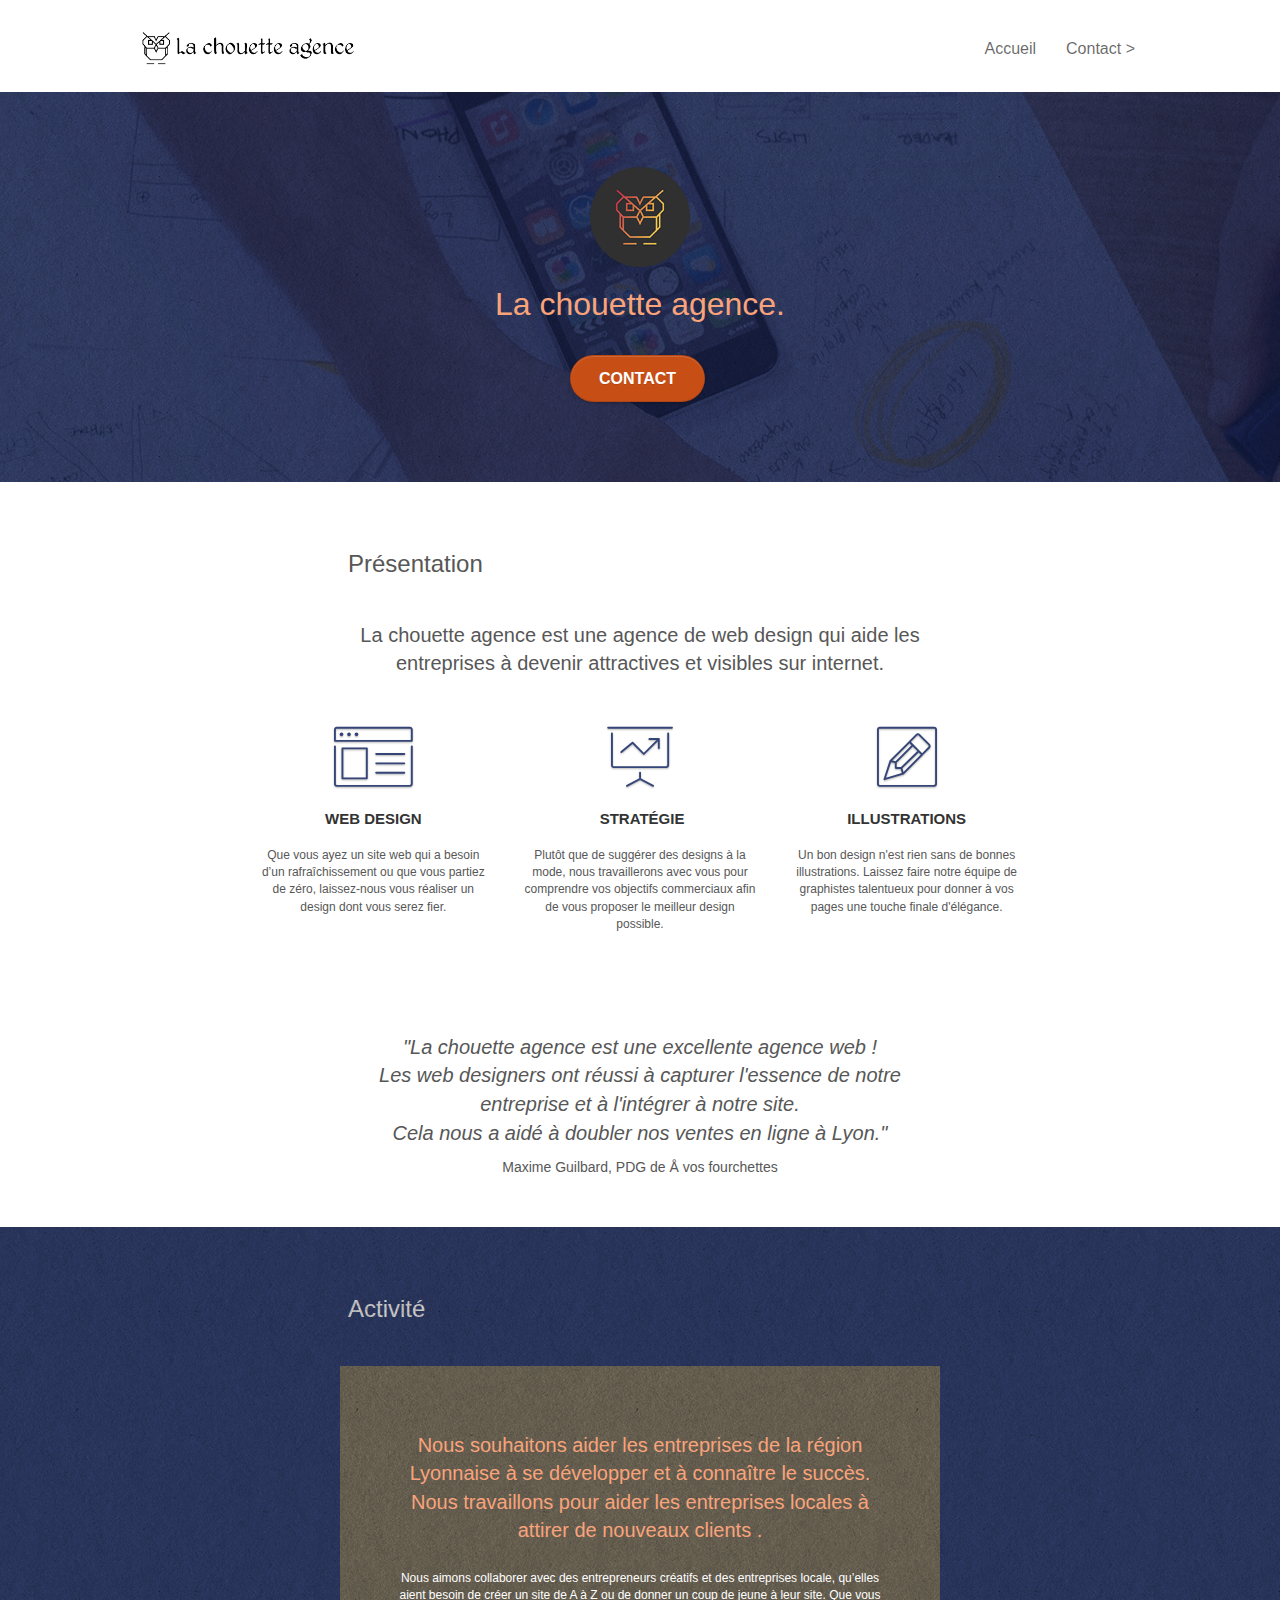
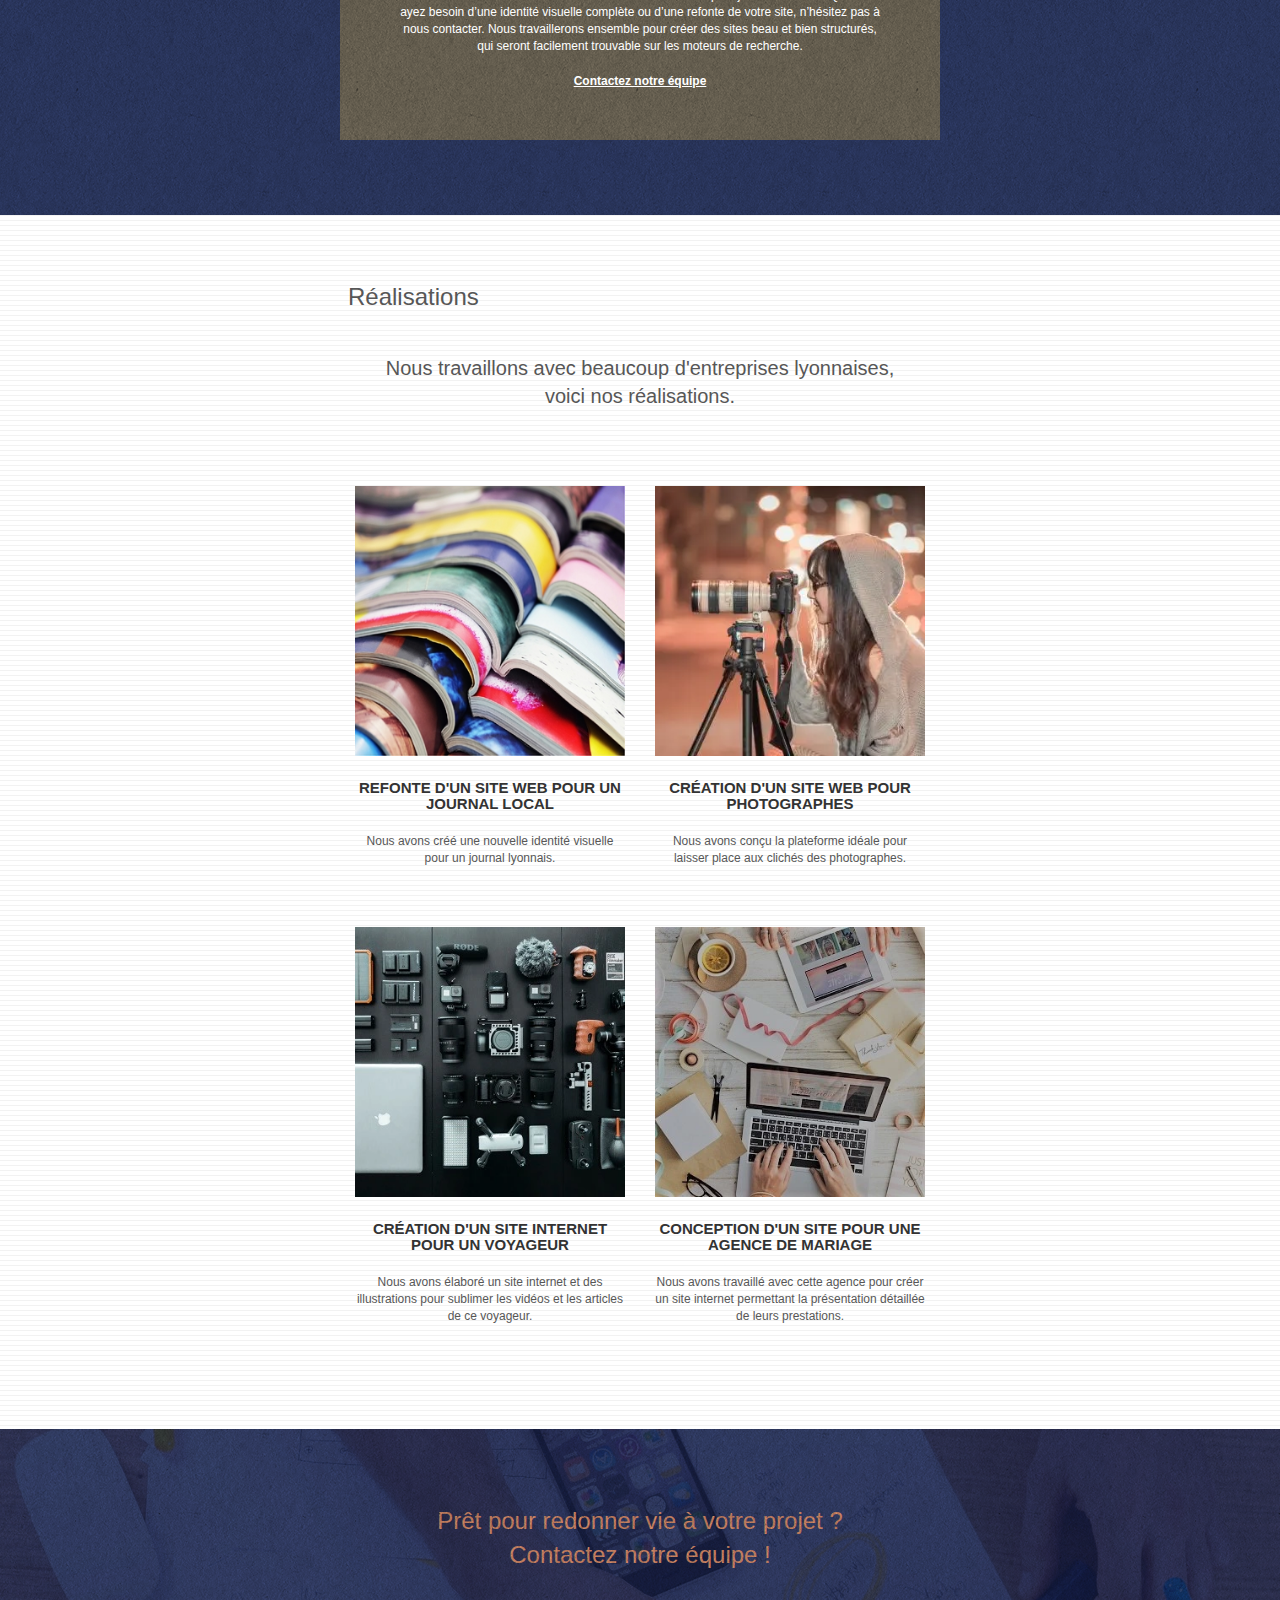
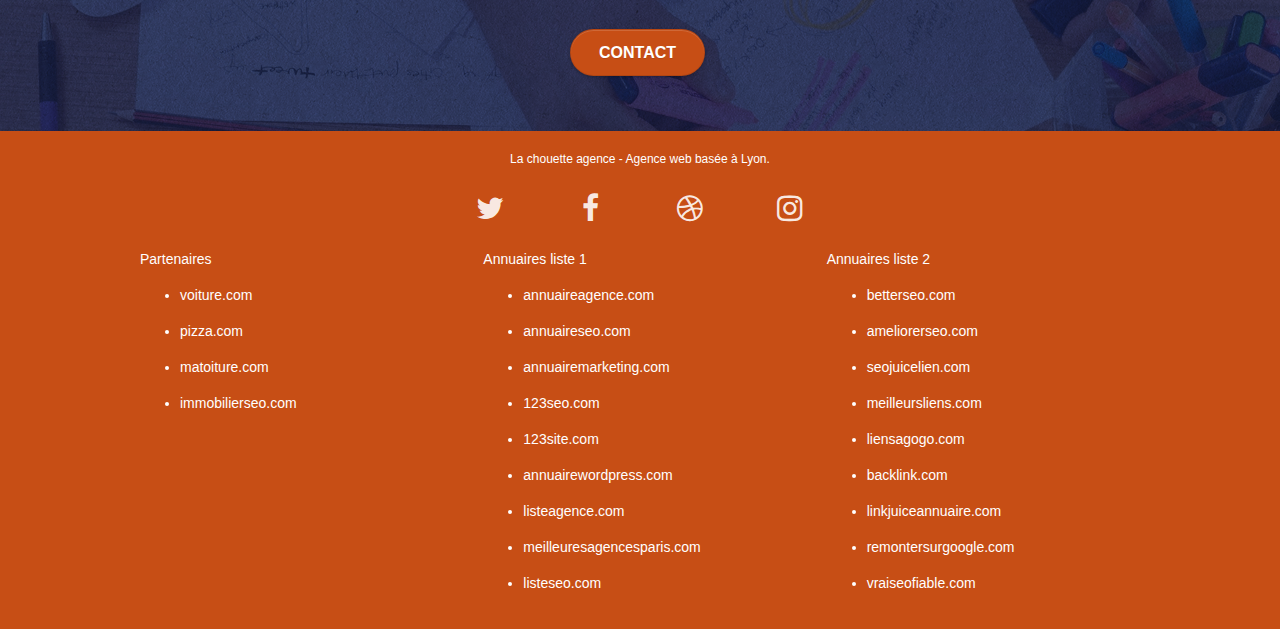
<file: index.html>
<!doctype html>
<html lang="fr">
<head>
	<meta charset="utf-8">
	<title>La chouette agence</title>
    <meta name="description" content="La chouette agence est une agence web design lyonnaise qui aide les entreprises à devenir attractives et visibles sur internet">
	<meta name="viewport" content="width=device-width, initial-scale=1.0, viewport-fit=cover">
	<meta name="robots" content="index, follow">

    <link rel="shortcut icon" type="image/png" href="favicon.jpg">
    
	<link rel="stylesheet" type="text/css" href="./css/bootstrap.min.css">
	<link rel="stylesheet" type="text/css" href="style.min.css">
	<link rel="stylesheet" type="text/css" href="./css/font-awesome.min.css">
	<link rel="stylesheet" type="text/css" href="./css/et-line.min.css">
	
    
	<script src="./js/jquery-2.1.0.min.js"></script>
	<script src="./js/bootstrap.min.js"></script>
	<script src="./js/blocs.min.js"></script>
	<script src="./js/jquery.touchSwipe.min.js" defer></script>
	<script src="./js/gmaps.min.js"></script>

    

    
<!-- Analytics -->
 
<!-- Analytics END -->
    
</head>
<body>
<!-- Principal conteneur -->
<div class="page-container">
    
<!-- bloc-0 -->
<div class="bloc bgc-white l-bloc " id="bloc-0">
	<div class="container bloc-sm">

		<nav class="navbar row">
			<div class="navbar-header">
				
				<a class="navbar-brand" href="index.html"><img src="img/la-chouette-agence.webp" alt="logo la chouette agence"/></a>
				
				<button id="nav-toggle" type="button" class="ui-navbar-toggle navbar-toggle" data-toggle="collapse" data-target=".navbar-1">
					<span class="sr-only">Toggle navigation</span><span class="icon-bar"></span><span class="icon-bar"></span><span class="icon-bar"></span>
				</button>
			</div>
			<div class="collapse navbar-collapse navbar-1 special-dropdown-nav" role="navigation">
				<ul class="site-navigation nav navbar-nav">
					<li>
						<a href="index.html">Accueil</a>
					</li>
					<li>
					</li>
					<li>
						<a href="contact.html">Contact &gt;</a>
					</li>
				</ul>
			</div>
		</nav>
	</div>
</div>
<!-- bloc-0 END -->

<!-- bloc-1-presentation -->
<div role="banner" class="bloc bgc-dark-slate-blue bg-banniere d-bloc bg-t-edge bloc-bg-texture texture-paper b-parallax" id="bloc-1-hero">
	<div class="container bloc-lg">
		<div class="row tight-width-whitespace">
			<div class="col-sm-12">
				<img src="img/logo.webp" class="center-block image-resize-mode presentation__logo" alt="La chouette agence, agence web Lyon" />
				<h1 class="text-center hero-bloc-text tc-white ">
					La chouette agence.
				</h1>
				<div class="text-center">
					<a href="contact.html" class="btn btn-lg btn-clean btn-rd cta-hero btn-atomic-tangerine" id="cta-hero">Contact</a>
				</div>
			</div>
		</div>
	</div>
</div>
<!-- bloc-1-presentation END -->

<!-- bloc-2-services -->
<div role="main" class="bloc bgc-white l-bloc" id="bloc-2-services">
	<div class="container bloc-md">
		<div class="row">
			<h2>Présentation</h2>
		</div>
		<div class="row">
			<div class="col-sm-12 text-center">
				<p class="big-text">La chouette agence est une agence de web design qui aide les entreprises à devenir attractives et visibles sur internet.</p>
			</div>
		</div>
		<div class="row voffset-lg med-width-whitespace">
			<div class="col-sm-4">
				<div class="text-center">
					<span class="et-icon-browser sm-shadow icon-dark-slate-blue icons icon-lg"></span>
				</div>
				<h3 class="mg-md text-center">
					Web design
				</h3>
				<p class="text-center ">
					Que vous ayez un site web qui a besoin d&rsquo;un rafraîchissement ou que vous partiez de zéro, laissez-nous vous réaliser un design dont vous serez fier.
				</p>
			</div>
			<div class="col-sm-4">
				<div class="text-center">
					<span class="et-icon-presentation sm-shadow icon-dark-slate-blue icons icon-lg"></span>
				</div>
				<h3 class="mg-md text-center">
					&nbsp;Stratégie
				</h3>
				<p class="text-center ">
					Plutôt que de suggérer des designs à la mode, nous travaillerons avec vous pour comprendre vos objectifs commerciaux afin de vous proposer le meilleur design possible.<br>
				</p>
			</div>
			<div class="col-sm-4">
				<div class="text-center">
					<span class="et-icon-edit sm-shadow icon-dark-slate-blue icons icon-lg"></span>
				</div>
				<h3 class="mg-md text-center">
					Illustrations
				</h3>
				<p class="text-center ">
					Un bon design n'est rien sans de bonnes illustrations. Laissez faire notre équipe de graphistes talentueux pour donner à vos pages une touche finale d'élégance.
				</p>
			</div>
		</div>
		<div class="row voffset-lg voffset">
			<div class="col-xs-12 col-md-8 col-md-offset-2 text-center">
				<figure>
					<blockquote>"La chouette agence est une excellente agence web !<br>Les web designers ont réussi à capturer l'essence de notre entreprise et à l'intégrer à notre site.<br> Cela nous a aidé à doubler nos ventes en ligne à Lyon."</blockquote>
					<figcaption>Maxime Guilbard, PDG de Å vos fourchettes</figcaption>
				</figure>

			</div>
		</div>
	</div>
</div>
<!-- bloc-2-services END -->

<!-- bloc-3-what-i-do -->
<div class="bloc tc-white bgc-dark-slate-blue bg-presentation d-bloc bloc-bg-texture texture-paper b-parallax" id="bloc-3-what-i-do">
	<div class="container bloc-lg">
		<div class="row">
			<h2 class="title-white">Activité</h2>
		</div>
		<div class="row tight-width-whitespace black-background">
			<div class="col-sm-12">
				<p class="big-text mg-md text-center tc-white">
					Nous souhaitons aider les entreprises de la région Lyonnaise à se développer et à connaître le succès. Nous travaillons pour aider les entreprises locales à attirer de nouveaux clients .<br>
				</p>
				<p class="text-center white">
					Nous aimons collaborer avec des entrepreneurs créatifs et des entreprises locale, qu’elles aient besoin de créer un site de A à Z ou de donner un coup de jeune à leur site. Que vous ayez besoin d’une identité visuelle complète ou d’une refonte de votre site, n’hésitez pas à nous contacter. Nous travaillerons ensemble pour créer des sites beau et bien structurés, qui seront facilement trouvable sur les moteurs de recherche. <br><br><a class="ltc-white bold-link" href="contact.html">Contactez notre équipe</a><br>
				</p>
			</div>
		</div>
	</div>
</div>
<!-- bloc-3-what-i-do END -->

<!-- bloc-4-portfolio -->
<div class="bloc bgc-white bg-lines-h2-bg bg-repeat l-bloc" id="bloc-4-portfolio">
	<div class="container bloc-lg">
		<div class="row">
			<h2>Réalisations</h2>
		</div>
		<div class="row">
			<div class="col-sm-12 text-center">
				<p class="big-text">Nous travaillons avec beaucoup d'entreprises lyonnaises,<br> voici nos réalisations.</p>
			</div>
		</div>
		<div class="row tight-width-whitespace portfolio-row">
			<div class="col-sm-6">
				<a href="#" data-lightbox="img/1.jpg" data-gallery-id="gallery-1" data-caption="Refonte d'un site web pour un journal local" data-frame="snapshot-lb"><img src="img/1.webp" alt="illustration d'une refonte de site web" class="img-responsive portfolio-thumb" /></a>
				<h3 class="mg-md text-center">
					Refonte d'un site web pour un journal local
				</h3>
				<p class="text-center">
					Nous avons créé une nouvelle identité visuelle pour un journal lyonnais.
				</p>
			</div>
			<div class="col-sm-6">
				<a href="#" data-lightbox="img/2.jpg" data-gallery-id="gallery-1" data-caption="Création d'un site web pour photographes" data-frame="snapshot-lb"><img src="img/2.webp" class="img-responsive portfolio-thumb" alt="illustration Création d'un site web pour photographes" /></a>
				<h3 class="mg-md text-center">
					Création d'un site web pour photographes
				</h3>
				<p class="text-center">
					Nous avons conçu la plateforme idéale pour laisser place aux clichés des photographes.
				</p>
			</div>
		</div>
		<div class="row tight-width-whitespace portfolio-row">
			<div class="col-sm-6">
				<a href="#" data-lightbox="img/3.jpeg" data-gallery-id="gallery-1" data-caption="Création d'un site internet pour un voyageur" data-frame="snapshot-lb"><img src="img/3.webp" class="img-responsive portfolio-thumb" alt="illustration Création d'un site web pour voyageur"/></a>
				<h3 class="mg-md text-center">
					Création d'un site internet pour un voyageur
				</h3>
				<p class="text-center">
					Nous avons élaboré un site internet et des illustrations pour sublimer les vidéos et les articles de ce voyageur.
				</p>
			</div>
			<div class="col-sm-6">
				<a href="#" data-lightbox="img/4.webp" data-gallery-id="gallery-1" data-caption="Conception d'un site pour une agence de mariage" data-frame="snapshot-lb"><img src="img/4.webp" class="img-responsive portfolio-thumb" alt="illustration Création d'un site web pour agence de mariage" /></a>
				<h3 class="mg-md text-center">
					Conception d'un site pour une agence de mariage
				</h3>
				<p class="text-center">
					Nous avons travaillé avec cette agence pour créer un site internet permettant la présentation détaillée de leurs prestations.
				</p>
			</div>
		</div>
	</div>
</div>
<!-- bloc-4-portfolio END -->

<!-- bloc-5-cta -->
<div class="bloc bgc-dark-slate-blue bg-banniere d-bloc bloc-bg-texture texture-paper" id="bloc-5-cta">
	<div class="container bloc-lg">
		<div class="row">
			<h2 class="mg-md text-center tc-white">
				Prêt pour redonner vie à votre projet ?<br>Contactez notre équipe !
			</h2>
			<div class="col-sm-12 text-center">
				<a href="contact.html" class="btn btn-atomic-tangerine btn-clean btn-rd btn-lg cta-hero">Contact</a>
			</div>
		</div>
	</div>
</div>
<!-- bloc-5-cta END -->

<!-- Footer - bloc-8 -->
<div class="bloc bgc-atomic-tangerine d-bloc" id="bloc-8">
	<div class="container bloc-sm">
		<div class="row">
			<div class="col-sm-12">
				<p class="text-center white">
					La chouette agence - Agence web basée à Lyon.<br>
				</p>
				<div class="row row-no-gutters social">
					<div class="col-xs-3">
						<div class="text-center">
							<a class="social" href="index.html" aria-label="twitter"><span class="fa fa-twitter icon-md"></span></a>
						</div>
					</div>
					<div class="col-xs-3">
						<div class="text-center">
							<a class="social" href="index.html" aria-label="facebook"><span class="fa fa-facebook icon-md"></span></a>
						</div>
					</div>
					<div class="col-xs-3">
						<div class="text-center">
							<a class="social" href="index.html" aria-label="dribbble"><span class="fa fa-dribbble icon-md"></span></a>
						</div>
					</div>
					<div class="col-xs-3">
						<div class="text-center">
							<a class="social" href="index.html" aria-label="instagram"><span class="fa fa-instagram icon-md"></span></a>
						</div>
					</div>
				</div>
				<div class="row">
					<div class="col-sm-4">
						Partenaires
							<ul>
								<li><a href="voiture.com">voiture.com</a></li>
								<li><a href="pizza.com">pizza.com</a></li>
								<li><a href="matoiture.com">matoiture.com</a></li>
								<li><a href="immobilierseo.com">immobilierseo.com</a></li>
							</ul>		
					</div>
					<div class="col-sm-4">
						Annuaires liste 1
						<ul>
							<li><a href="annuaireagence.com">annuaireagence.com</a></li>
							<li><a href="annuaireseo.com">annuaireseo.com</a></li>
							<li><a href="annuairemarketing.com">annuairemarketing.com</a></li>
							<li><a href="123seoture.com">123seo.com</a></li>
							<li><a href="123site.com">123site.com</a></li>
							<li><a href="annuairewordpress.com">annuairewordpress.com</a></li>
							<li><a href="listeagence.com">listeagence.com</a></li>
							<li><a href="meilleuresagencesparis.com">meilleuresagencesparis.com</a></li>
							<li><a href="listeseo.com">listeseo.com</a></li>
						</ul>
					</div>
					<div class="col-sm-4">
						Annuaires liste 2
						<ul>
							<li><a href="betterseo.com">betterseo.com</a></li>
							<li><a href="ameliorerseo.com">ameliorerseo.com</a></li>
							<li><a href="seojuicelien.com">seojuicelien.com</a></li>
							<li><a href="meilleursliens.com">meilleursliens.com</a></li>
							<li><a href="liensagogo.com">liensagogo.com</a></li>
							<li><a href="backlink.com">backlink.com</a></li>
							<li><a href="linkjuiceannuaire.com">linkjuiceannuaire.com</a></li>
							<li><a href="remontersurgoogle.com">remontersurgoogle.com</a></li>
							<li><a href="vraiseofiable.com">vraiseofiable.com</a></li>
						</ul>
					</div>
				</div>
			</div>
		</div>
	</div>
</div>
<!-- Footer - bloc-8 END -->

</div>
<!-- Principal conteneur END -->
    

</body>
</html>
</file>
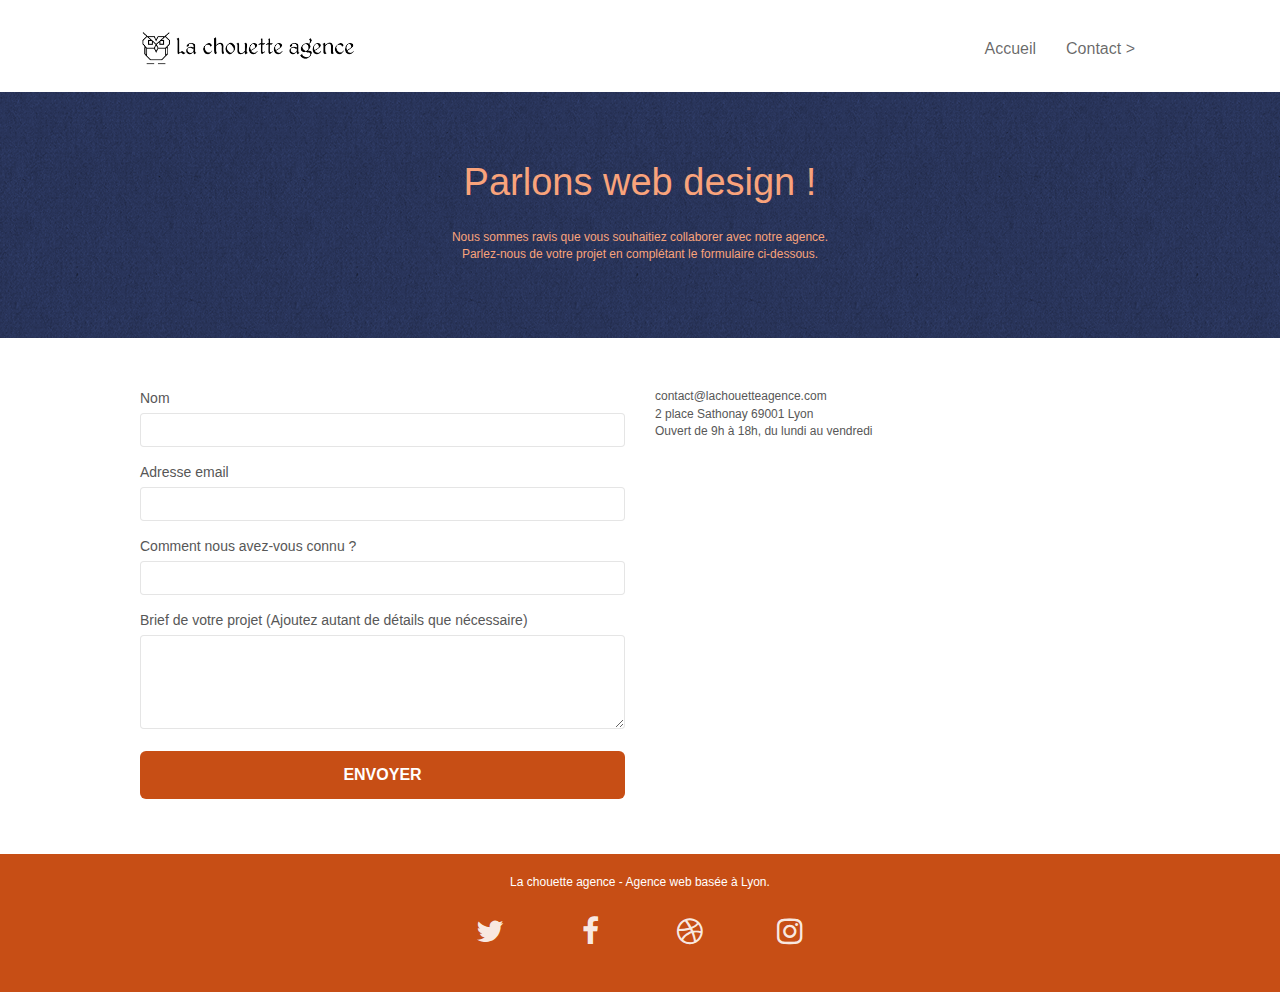
<file: contact.html>
<!doctype html>
<html lang="fr">
<head>
    <meta charset="utf-8">
    <meta name="description" content="Contact La chouette agence, entreprise web design Lyon">
    <meta name="viewport" content="width=device-width, initial-scale=1.0, viewport-fit=cover">
    <meta name="robots" content="index, follow">
	
	<link rel="shortcut icon" type="image/png" href="favicon.jpg">
    
	<link rel="stylesheet" type="text/css" href="./css/bootstrap.min.css">
	<link rel="stylesheet" type="text/css" href="style.min.css">
	<link rel="stylesheet" type="text/css" href="./css/font-awesome.min.css">
	<link rel="stylesheet" type="text/css" href="./css/et-line.min.css">
	
    
	<script src="./js/jquery-2.1.0.min.js"></script>
	<script src="./js/bootstrap.min.js"></script>
	<script src="./js/blocs.min.js"></script>
	<script src="./js/jqBootstrapValidation.min.js"></script>
	<script src="./js/formHandler.min.js"></script>
    <title>Contact</title>

    
<!-- Analytics -->
 
<!-- Analytics END -->
    
</head>
<body>
<!-- Principal conteneur -->
<div class="page-container">
    
<!-- bloc-0 -->
<div class="bloc bgc-white l-bloc " id="bloc-0">
	<div class="container bloc-sm">

		<nav class="navbar row">
			<div class="navbar-header">
				
				<a class="navbar-brand" href="index.html"><img src="img/la-chouette-agence.webp" alt="logo la chouette agence"/></a>
				
				<button id="nav-toggle" type="button" class="ui-navbar-toggle navbar-toggle" data-toggle="collapse" data-target=".navbar-1">
					<span class="sr-only">Toggle navigation</span><span class="icon-bar"></span><span class="icon-bar"></span><span class="icon-bar"></span>
				</button>
			</div>
			<div class="collapse navbar-collapse navbar-1 special-dropdown-nav" role="navigation">
				<ul class="site-navigation nav navbar-nav">
					<li>
						<a href="index.html">Accueil</a>
					</li>
					<li>
					</li>
					<li>
						<a href="contact.html">Contact &gt;</a>
					</li>
				</ul>
			</div>
		</nav>
	</div>
</div>
<!-- bloc-0 END -->

<!-- bloc-6 -->
<div role="banner" class="bloc bg-dots-bg bg-repeat bgc-dark-slate-blue d-bloc bloc-bg-texture texture-paper" id="bloc-6">
	<div class="container bloc-lg">
		<div class="row">
			<div class="col-sm-12">
				<h1 class="text-center hero-bloc-text tc-white">
					Parlons web design !
				</h1>
				<p class="text-center mg-lg tc-white tight-width-whitespace">
					Nous sommes ravis que vous souhaitiez collaborer avec notre agence.<br>
					Parlez-nous de votre projet en complétant le formulaire ci-dessous.
				</p>
			</div>
		</div>
	</div>
</div>
<!-- bloc-6 END -->

<!-- bloc-7 -->
<div class="bloc bgc-white l-bloc" id="bloc-7">
	<div class="container bloc-lg">
		<div class="row">
			<div class="col-sm-6">
				<form role="form" id="form_1" novalidate success-msg="Your message has been sent." fail-msg="Sorry it seems that our mail server is not responding, Sorry for the inconvenience!">
					<div class="form-group">
						<label for="name">
							Nom
						</label>
						<input id="name" class="form-control" required />
					</div>
					<div class="form-group">
						<label for="email">
							Adresse email
						</label>
						<input id="email" class="form-control" type="email" required />
					</div>
					<div class="form-group">
						<label for="input_504">
							Comment nous avez-vous connu ?
						</label>
						<input class="form-control" type="email" required id="input_504" />
					</div>
					<div class="form-group">
						<label for="message">
							Brief de votre projet (Ajoutez autant de détails que nécessaire)<br>
						</label><textarea id="message" class="form-control" rows="4" cols="50" required></textarea>
					</div> 
					<button class="bloc-button btn btn-lg btn-block cta-hero btn-atomic-tangerine" type="submit">
						Envoyer
					</button>
				</form>
			</div>
			<div class="col-sm-6">
				<p>
					contact@lachouetteagence.com<br>2 place Sathonay 69001 Lyon<br>Ouvert de 9h à 18h, du lundi au vendredi<br>
				</p>
			</div>
		</div>
	</div>
</div>
<!-- bloc-7 END -->

<!-- ScrollToTop Button -->
<a class="bloc-button btn btn-d scrollToTop" onclick="scrollToTarget('1')"><span class="fa fa-chevron-up"></span></a>
<!-- ScrollToTop Button END-->


<!-- Footer - bloc-8 -->
<div class="bloc bgc-atomic-tangerine d-bloc" id="bloc-8">
	<div class="container bloc-sm">
		<div class="row">
			<div class="col-sm-12">
				<p class="text-center white">
					La chouette agence - Agence web basée à Lyon.<br>
				</p>
				<div class="row row-no-gutters social">
					<div class="col-xs-3">
						<div class="text-center">
							<a class="social" href="index.html" aria-label="twitter"><span class="fa fa-twitter icon-md"></span></a>
						</div>
					</div>
					<div class="col-xs-3">
						<div class="text-center">
							<a class="social" href="index.html" aria-label="facebook"><span class="fa fa-facebook icon-md"></span></a>
						</div>
					</div>
					<div class="col-xs-3">
						<div class="text-center">
							<a class="social" href="index.html" aria-label="dribbble"><span class="fa fa-dribbble icon-md"></span></a>
						</div>
					</div>
					<div class="col-xs-3">
						<div class="text-center">
							<a class="social" href="index.html" aria-label="instagram"><span class="fa fa-instagram icon-md"></span></a>
						</div>
					</div>
				</div>
			</div>
		</div>
	</div>
</div>
<!-- Footer - bloc-8 END -->

</div>
<!-- Principal conteneur END -->
    

</body>
</html>
</file>
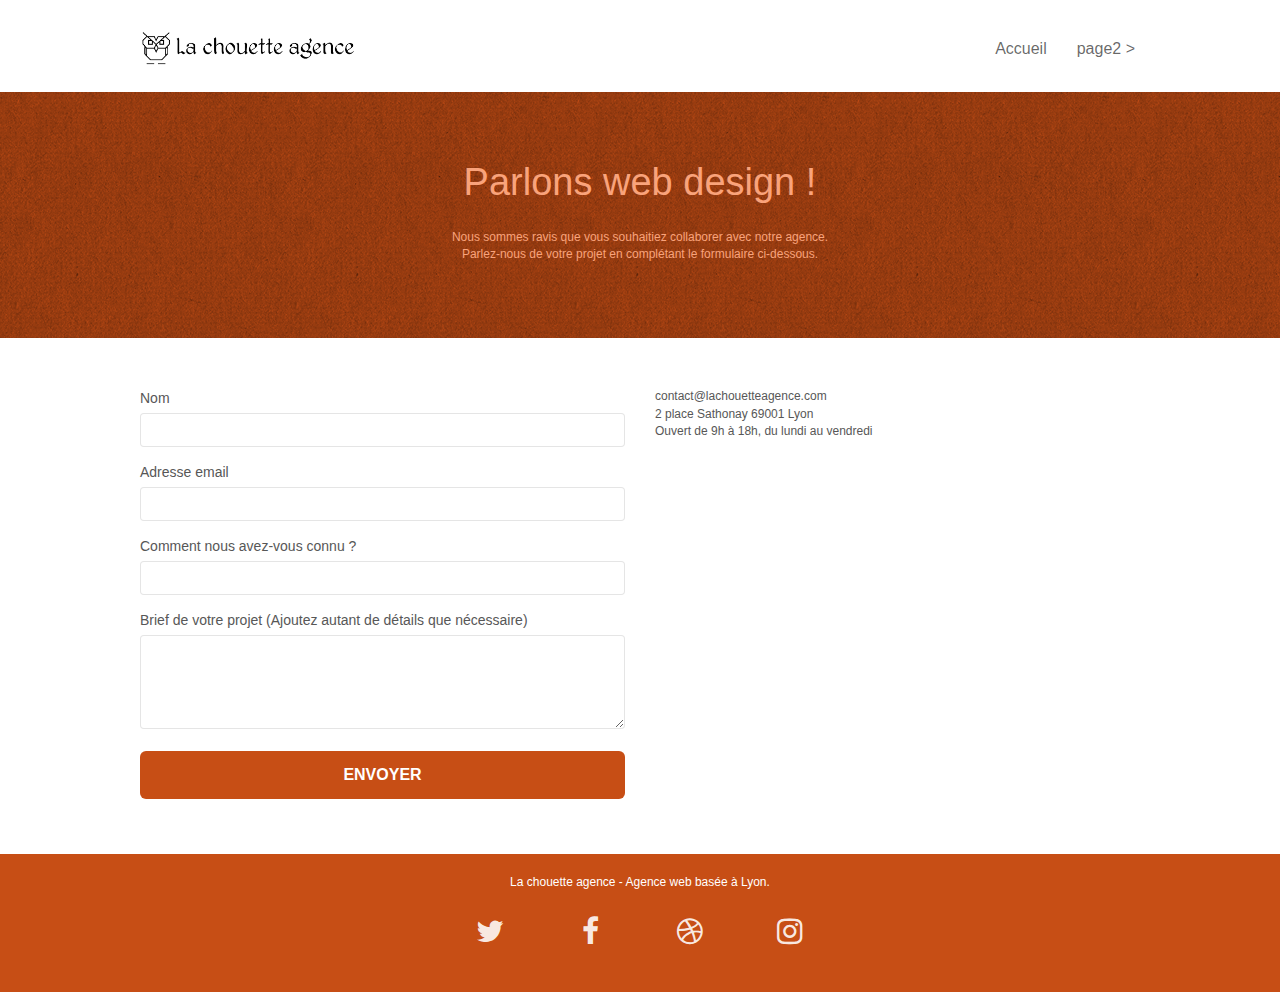
<file: page2.html>
<!doctype html>
<html lang="fr">
<head>
    <meta charset="utf-8">
    <meta name="keywords" content="">
    <meta name="description" content="Contact La chouette agence, entreprise web design Lyon">
    <meta name="viewport" content="width=device-width, initial-scale=1.0, viewport-fit=cover">
    <link rel="shortcut icon" type="image/png" href="favicon.jpg">
    
	<link rel="stylesheet" type="text/css" href="./css/bootstrap.min.css">
	<link rel="stylesheet" type="text/css" href="style.css">
	<link rel="stylesheet" type="text/css" href="./css/font-awesome.min.css">
	<link rel="stylesheet" type="text/css" href="./css/et-line.min.css">
	
    
	<script src="./js/jquery-2.1.0.min.js"></script>
	<script src="./js/bootstrap.min.js"></script>
	<script src="./js/blocs.min.js"></script>
	<script src="./js/jqBootstrapValidation.js"></script>
	<script src="./js/formHandler.js"></script>
    <title>Contact</title>

    
<!-- Analytics -->
 
<!-- Analytics END -->
    
</head>
<body>
<!-- Principal conteneur -->
<div class="page-container">
    
<!-- bloc-0 -->
<div class="bloc bgc-white l-bloc " id="bloc-0">
	<div class="container bloc-sm">
		<nav class="navbar row">
			<div class="navbar-header">
				<a class="navbar-brand" href="index.html"><img src="img/la-chouette-agence.png" alt="atlanta web design logo" height="40" /></a>
				<button id="nav-toggle" type="button" class="ui-navbar-toggle navbar-toggle" data-toggle="collapse" data-target=".navbar-1">
					<span class="sr-only">Toggle navigation</span><span class="icon-bar"></span><span class="icon-bar"></span><span class="icon-bar"></span>
				</button>
			</div>
			<div class="collapse navbar-collapse navbar-1 special-dropdown-nav">
				<ul class="site-navigation nav navbar-nav">
					<li>
						<a href="index.html">Accueil</a>
					</li>
					<li>
					</li>
					<li>
						<a href="page2.html">page2 &gt;</a>
					</li>
				</ul>
			</div>
		</nav>
	</div>
</div>
<!-- bloc-0 END -->

<!-- bloc-6 -->
<div class="bloc bg-dots-bg bg-repeat bgc-atomic-tangerine d-bloc bloc-bg-texture texture-paper" id="bloc-6">
	<div class="container bloc-lg">
		<div class="row">
			<div class="col-sm-12">
				<h1 class="text-center hero-bloc-text tc-white">
					Parlons web design !
				</h1>
				<p class="text-center mg-lg tc-white tight-width-whitespace">
					Nous sommes ravis que vous souhaitiez collaborer avec notre agence.<br>
					Parlez-nous de votre projet en complétant le formulaire ci-dessous.
				</p>
			</div>
		</div>
	</div>
</div>
<!-- bloc-6 END -->

<!-- bloc-7 -->
<div class="bloc bgc-white l-bloc" id="bloc-7">
	<div class="container bloc-lg">
		<div class="row">
			<div class="col-sm-6">
				<form id="form_1" novalidate success-msg="Your message has been sent." fail-msg="Sorry it seems that our mail server is not responding, Sorry for the inconvenience!">
					<div class="form-group">
						<label>
							Nom
						</label>
						<input id="name" class="form-control" required />
					</div>
					<div class="form-group">
						<label>
							Adresse email
						</label>
						<input id="email" class="form-control" type="email" required />
					</div>
					<div class="form-group">
						<label>
							Comment nous avez-vous connu ?
						</label>
						<input class="form-control" type="email" required id="input_504" />
					</div>
					<div class="form-group">
						<label>
							Brief de votre projet (Ajoutez autant de détails que nécessaire)<br>
						</label><textarea id="message" class="form-control" rows="4" cols="50" required></textarea>
					</div> 
					<button class="bloc-button btn btn-lg btn-block cta-hero btn-atomic-tangerine" type="submit">
						Envoyer
					</button>
				</form>
			</div>
			<div class="col-sm-6">
				<p>
					contact@lachouetteagence.com<br>2 place Sathonay 69001 Lyon<br>Ouvert de 9h à 18h, du lundi au vendredi<br>
				</p>
			</div>
		</div>
	</div>
</div>
<!-- bloc-7 END -->

<!-- ScrollToTop Button -->
<a class="bloc-button btn btn-d scrollToTop" onclick="scrollToTarget('1')"><span class="fa fa-chevron-up"></span></a>
<!-- ScrollToTop Button END-->


<!-- Footer - bloc-8 -->
<div class="bloc bgc-atomic-tangerine d-bloc" id="bloc-8">
	<div class="container bloc-sm">
		<div class="row">
			<div class="col-sm-12">
				<p class="text-center white">
					La chouette agence - Agence web basée à Lyon.<br>
				</p>
				<div class="row row-no-gutters social">
					<div class="col-sm-3">
						<div class="text-center">
							<a class="social" href="index.html"><span class="fa fa-twitter icon-md"></span></a>
						</div>
					</div>
					<div class="col-sm-3">
						<div class="text-center">
							<a class="social" href="index.html"><span class="fa fa-facebook icon-md"></span></a>
						</div>
					</div>
					<div class="col-sm-3">
						<div class="text-center">
							<a class="social" href="index.html"><span class="fa fa-dribbble icon-md"></span></a>
						</div>
					</div>
					<div class="col-sm-3">
						<div class="text-center">
							<a class="social" href="index.html"><span class="fa fa-instagram icon-md"></span></a>
						</div>
					</div>
				</div>
			</div>
		</div>
	</div>
</div>
<!-- Footer - bloc-8 END -->

</div>
<!-- Principal conteneur END -->
    

</body>
</html>
</file>
<file: style.css>
body {
    margin: 0;
    padding: 0;
    background: #FFF;
    overflow-x: hidden;
    -webkit-font-smoothing: antialiased;
    -moz-osx-font-smoothing: grayscale;
}

a,
button {
    transition: all .3s ease-in-out;
}

a:hover {
    text-decoration: none;
    cursor: pointer;
}

#page-loading-blocs-notifaction {
    position: fixed;
    top: 0;
    bottom: 0;
    width: 100%;
    z-index: 100000;
    background: #FFFFFF url("img/pageload-spinner.gif") no-repeat center center;
}

.bloc {
    width: 100%;
    clear: both;
    background: 50% 50% no-repeat;
    padding: 0 50px;
    -webkit-background-size: cover;
    -moz-background-size: cover;
    -o-background-size: cover;
    background-size: cover;
    position: relative;
}

.bloc .container {
    padding-left: 0;
    padding-right: 0;
}

.bloc-lg {
    padding: 50px 50px;
}

.bloc-md {
    padding: 50px;
}

.bloc-sm {
    padding: 20px 50px;
}

.bg-center,
.bg-l-edge,
.bg-r-edge,
.bg-t-edge,
.bg-b-edge,
.bg-tl-edge,
.bg-bl-edge,
.bg-tr-edge,
.bg-br-edge,
.bg-repeat {
    -webkit-background-size: auto!important;
    -moz-background-size: auto!important;
    -o-background-size: auto!important;
    background-size: auto!important;
}

.bg-repeat {
    background: repeat;
}

.bg-t-edge {
    background: top no-repeat;
}

.bloc-bg-texture::before {
    content: "";
    background-size: 2px 2px;
    position: absolute;
    top: 0;
    bottom: 0;
    left: 0;
    right: 0;
}

.texture-paper::before {
    background: url("img/texture-paper.webp");
    background-size: 280px 280px;
}

.b-parallax {
    background-attachment: fixed;
}

.d-bloc {
    color: rgba(255, 255, 255);
}

.d-bloc button:hover {
    color: rgba(255, 255, 255, .9);
}

.d-bloc .icon-round,
.d-bloc .icon-square,
.d-bloc .icon-rounded,
.d-bloc .icon-semi-rounded-a,
.d-bloc .icon-semi-rounded-b {
    border-color: rgba(255, 255, 255, .9);
}

.d-bloc .divider-h span {
    border-color: rgba(255, 255, 255, .2);
}

.d-bloc .a-btn,
.d-bloc .navbar a,
.d-bloc .navbar-brand,
.d-bloc a .icon-sm,
.d-bloc a .icon-md,
.d-bloc a .icon-lg,
.d-bloc a .icon-xl,
.d-bloc h1 a,
.d-bloc h2 a,
.d-bloc h3 a,
.d-bloc h4 a,
.d-bloc h5 a,
.d-bloc h6 a,
.d-bloc p a {
    color: rgba(255, 255, 255, .9);
}

.d-bloc .a-btn:hover,
.d-bloc .navbar a:hover,
.d-bloc .navbar-brand:hover,
.d-bloc a:hover .icon-sm,
.d-bloc a:hover .icon-md,
.d-bloc a:hover .icon-lg,
.d-bloc a:hover .icon-xl,
.d-bloc h1 a:hover,
.d-bloc h2 a:hover,
.d-bloc h3 a:hover,
.d-bloc h4 a:hover,
.d-bloc h5 a:hover,
.d-bloc h6 a:hover,
.d-bloc p a:hover {
    color: rgba(255, 255, 255, 1);
}

.d-bloc .navbar-toggle .icon-bar {
    background: rgba(255, 255, 255, 1);
}

.d-bloc .btn-wire,
.d-bloc .btn-wire:hover {
    color: rgba(255, 255, 255, 1);
    border-color: rgba(255, 255, 255, 1);
}

.d-bloc .panel {
    color: rgba(0, 0, 0, .5);
}

.d-bloc .panel button:hover {
    color: rgba(0, 0, 0, .7);
}

.d-bloc .panel icon {
    border-color: rgba(0, 0, 0, .7);
}

.d-bloc .panel .divider-h span {
    border-color: rgba(0, 0, 0, .1);
}

.d-bloc .panel .a-btn {
    color: rgba(0, 0, 0, .6);
}

.d-bloc .panel .a-btn:hover {
    color: rgba(0, 0, 0, 1);
}

.d-bloc .panel .btn-wire,
.d-bloc .panel .btn-wire:hover {
    color: rgba(0, 0, 0, .7);
    border-color: rgba(0, 0, 0, .3);
}

.d-bloc .panel,
.l-bloc {
    color: rgba(0, 0, 0, .5);
}

.d-bloc .panel button:hover,
.l-bloc button:hover {
    color: rgba(0, 0, 0, .7);
}

.l-bloc .icon-round,
.l-bloc .icon-square,
.l-bloc .icon-rounded,
.l-bloc .icon-semi-rounded-a,
.l-bloc .icon-semi-rounded-b {
    border-color: rgba(0, 0, 0, .7);
}

.d-bloc .panel .divider-h span,
.l-bloc .divider-h span {
    border-color: rgba(0, 0, 0, .1);
}

.d-bloc .panel .a-btn,
.l-bloc .a-btn,
.l-bloc .navbar a,
.l-bloc .navbar-brand,
.l-bloc a .icon-sm,
.l-bloc a .icon-md,
.l-bloc a .icon-lg,
.l-bloc a .icon-xl,
.l-bloc h1 a,
.l-bloc h2 a,
.l-bloc h3 a,
.l-bloc h4 a,
.l-bloc h5 a,
.l-bloc h6 a,
.l-bloc p a {
    color: rgba(0, 0, 0, .6);
}

.d-bloc .panel .a-btn:hover,
.l-bloc .a-btn:hover,
.l-bloc .navbar a:hover,
.l-bloc .navbar-brand:hover,
.l-bloc a:hover .icon-sm,
.l-bloc a:hover .icon-md,
.l-bloc a:hover .icon-lg,
.l-bloc a:hover .icon-xl,
.l-bloc h1 a:hover,
.l-bloc h2 a:hover,
.l-bloc h3 a:hover,
.l-bloc h4 a:hover,
.l-bloc h5 a:hover,
.l-bloc h6 a:hover,
.l-bloc p a:hover {
    color: rgba(0, 0, 0, 1);
    text-decoration: underline;
}

.l-bloc .navbar-toggle .icon-bar {
    color: rgba(0, 0, 0, .6);
}

.d-bloc .panel .btn-wire,
.d-bloc .panel .btn-wire:hover,
.l-bloc .btn-wire,
.l-bloc .btn-wire:hover {
    color: rgba(0, 0, 0, .7);
    border-color: rgba(0, 0, 0, .3);
}

.voffset {
    margin-top: 30px;
}

.voffset-lg {
    margin-top: 80px;
}

.row-no-gutters {
    margin-right: 0;
    margin-left: 0;
}

.row.row-no-gutters > [class^="col-"],
.row.row-no-gutters > [class*=" col-"] {
    padding-right: 0;
    padding-left: 0;
}

#bloc-1-hero h1 {
    font-size: 32px;
}

.navbar {
    margin-bottom: 0;
    z-index: 1;
}

.navbar-brand {
    height: auto;
    padding: 3px 15px;
    font-size: 25px;
    font-weight: normal;
    font-weight: 600;
    line-height: 44px;
}

.navbar-brand img {
    width: auto;
    height: 40px;
    margin: 0 5px 0 0;
    display: inline;
}

.navbar-brand img[src$=svg] {
    min-width: 100px;
}

.nav-center .navbar-brand img {
    margin: 0;
}

.navbar .nav {
    padding-top: 2px;
    margin-right: -16px;
    float: right;
    z-index: 1;
}

.nav > li {
    float: left;
    margin-top: 4px;
    font-size: 16px;
}

.navbar-nav .open .dropdown-menu > li > a {
    text-align: inherit;
}

.nav > li a:hover {
    background: transparent;
}

.navbar-toggle {
    margin: 10px 10px 0 0;
    border: 0px;
}

.navbar-toggle:hover {
    background: transparent!important;
}

.navbar-toggle .icon-bar {
    background-color: rgba(0, 0, 0, .5);
    width: 26px;
}

.nav-invert .navbar .nav {
    float: left;
}

.nav-invert .navbar-header,
.nav-invert .navbar-brand {
    float: right;
    position: relative;
    z-index: 2;
}

@media (min-width: 768px) {
    .site-navigation {
        position: absolute;
        top: 50%;
        right: 20px;
        transform: translate(0, -50%);
        -webkit-transform: translateY(-50%);
    }
    .nav > li .dropdown-menu a,
    .nav > li .dropdown-menu a:hover {
        color: #484848;
    }
    .nav-invert .site-navigation {
        left: 0;
        right: 0;
    }
    .nav-center {
        text-align: center;
    }
    .nav-center .navbar-header {
        width: 100%;
    }
    .nav-center .navbar-header,
    .nav-center .navbar-brand,
    .nav-center .nav > li {
        float: none;
        display: inline-block;
    }
    .nav-center .site-navigation {
        position: relative;
        width: 100%;
        right: 0;
        margin-right: 0px;
        margin-top: 20px;
    }
    .nav-center.mini-nav .navbar-toggle {
        float: none;
        margin: 10px auto 0;
    }
}

.nav > li > .dropdown a {
    background: none!important;
    display: block;
    padding: 14px 15px;
}

nav .caret {
    margin: 0 5px;
}

.dropdown-menu .dropdown-menu {
    top: -8px;
    left: 100%;
}

.dropdown-menu .dropmenu-flow-right {
    top: 100%;
    left: 0;
    margin-left: -1px;
    border-top-left-radius: 0;
    border-top-right-radius: 0;
}

.dropdown-menu .dropdown span {
    border: 4px solid black;
    border-top-color: transparent;
    border-right-color: transparent;
    border-bottom-color: transparent;
    margin: 6px -5px 0 0!important;
    float: right;
}

.mg-md {
    margin-top: 10px;
    margin-bottom: 20px;
}

.mg-lg {
    margin-top: 10px;
    margin-bottom: 40px;
}

.btn {
    margin: 0 5px 5px 0;
}

.btn.pull-right {
    margin: 0 0 5px 5px;
}

.btn-d,
.btn-d:hover,
.btn-d:focus {
    color: #FFF;
    background: rgba(0, 0, 0, .3);
}

.btn-rd {
    border-radius: 40px;
}

.btn-clean {
    border: 1px solid rgba(0, 0, 0, .08);
    border-bottom-color: rgba(0, 0, 0, .1);
    text-shadow: 0 1px 0 rgba(0, 0, 1, .1);
    box-shadow: 0 1px 3px rgba(0, 0, 1, .25), inset 0 1px 0 0 rgba(255, 255, 255, .15);
}

.icon-md {
    font-size: 30px!important;
}

.icon-lg {
    font-size: 60px!important;
}

.sm-shadow {
    text-shadow: 0 1px 2px rgba(0, 0, 0, .3);
}

.panel-sq,
.panel-sq .panel-heading,
.panel-sq .panel-footer {
    border-radius: 0;
}

.panel-rd {
    border-radius: 30px;
}

.panel-rd .panel-heading {
    border-radius: 29px 29px 0 0;
}

.panel-rd .panel-footer {
    border-radius: 0 0 29px 29px;
}

.form-control {
    border-color: rgba(0, 0, 0, .1);
    box-shadow: none;
}

.scrollToTop {
    width: 40px;
    height: 40px;
    position: fixed;
    bottom: 20px;
    right: 20px;
    opacity: 0;
    z-index: 500;
    transition: all .3s ease-in-out;
}

.scrollToTop span {
    margin-top: 6px;
}

.showScrollTop {
    font-size: 14px;
    opacity: 1;
}

a[data-lightbox] {
    position: relative;
    display: block;
    text-align: center;
}

a[data-lightbox]:hover::before {
    content: "+";
    font-family: "HelveticaNeue-Light", "Helvetica Neue Light", "Helvetica Neue", Helvetica, Arial;
    font-size: 32px;
    width: 50px;
    height: 50px;
    margin-left: -25px;
    border-radius: 50%;
    background: rgba(0, 0, 0, .6);
    color: #FFF;
    font-weight: 100;
    z-index: 1;
    position: absolute;
    top: 50%;
    transform: translateY(-50%);
    -webkit-transform: translateY(-50%);
}

a[data-lightbox]:hover img {
    opacity: 0.6;
    -webkit-animation-fill-mode: none;
    animation-fill-mode: none;
}

#lightbox-modal {
    display: flex;
    align-items: center;
}

#lightbox-modal .modal-dialog {
    width: 90%;
    max-width: 900px;
    margin: 0 auto 0;
}

#lightbox-modal .modal-dialog img {
    max-height: 90vh;
    margin: 0 auto;
}

.lightbox-caption {
    padding: 20px;
    color: #FFF;
    background: rgba(0, 0, 0, .5);
    position: absolute;
    left: 15px;
    right: 15px;
    bottom: 5px;
}

.close-lightbox {
    color: #FFF;
    font-size: 30px;
    position: absolute;
    top: 20px;
    right: 20px;
    z-index: 20;
    background: rgba(0, 0, 0, .5);
    border: none;
    line-height: 30px;
    padding: 0 9px 5px;
    opacity: 0.3;
}

.close-lightbox:hover,
.next-lightbox:hover,
.prev-lightbox:hover {
    opacity: 1.0;
    color: #FFF;
}

.next-lightbox,
.prev-lightbox {
    font-size: 20px;
    color: rgba(255, 255, 255, .9);
    background: rgba(0, 0, 0, .5);
    transition: all .2s ease-in-out;
    position: absolute;
    top: 45%;
    z-index: 1;
    opacity: 0.4;
}

.next-lightbox {
    padding: 6px 8px 1px 13px;
    right: 25px;
}

.prev-lightbox {
    padding: 6px 13px 1px 10px;
    left: 25px;
}

.snapshot-lb .modal-body {
    padding-bottom: 45px;
}

.snapshot-lb .lightbox-caption {
    padding: 0;
    color: rgba(0, 0, 0, .5);
    background: none;
}

h1,
h2,
h3,
h4,
h5,
h6,
p,
label,
.btn,
a {
    font-family: "helvetica";
    font-weight: 400;
    color: #575757;
}

.container {
    max-width: 1000px;
}

.hero-bloc-text {
    font-size: 38px;
}

.hero-bloc-text-sub {
    font-size: 36px;
}

.statement-bloc-text {
    line-height: 26px;
    font-style: italic;
    font-size: 20px;
    text-align: center;
    font-weight: lighter;
    max-width: 520px;
    margin: auto auto auto auto;
}

p {
    font-size: 12px;
}

.big-text{
    font-size: 20px;
    max-width:600px;
    margin:2.5rem auto
}

blockquote {
    color: #575757;
    font-style: italic;
    font-size: 20px;
    max-width: 562px;
    margin: 0 auto;
    border: none;
}
figcaption {
    color: #575757;
}

.tight-width-whitespace {
    max-width: 600px;
    margin: 2.5rem auto;
}

.h1 {
    font-size: 20px;
    font-family: "Open Sans";
}

.cta-hero {
    margin-top: 22px;
    color: #FFFFFF!important;
    text-transform: uppercase;
    padding: 12px 28px 12px 28px;
    font-size: 16px;
    font-weight: 700;
}

.social {
    max-width: 400px;
    margin: 2.5rem auto;
}

h2 {
    font-size: 24px;
    line-height: 1.4em;
    max-width: 614px;
    margin: 0 auto;
    padding: 1.5rem;
}

h3 {
    font-size: 15px;
    text-transform: uppercase;
    font-weight: 700;
    color: #333333!important;
}

.med-width-whitespace {
    max-width: 800px;
    margin: auto auto auto auto;
    box-shadow: 0px 0px 0px #000000;
}

h1 {
    color: #333333!important;
}

h4 {
    color: #333333!important;
}

.icons {
    margin-bottom: 14px;
    margin-top: 24px;
}

.white {
    color: #FFFFFF!important;
}

.portfolio-thumb {
    margin: 0 auto 24px;
}

.portfolio-row {
    margin-bottom: 44px;
    margin-top: 50px;
}

.avatar {
    box-shadow: 0px 4px 9px rgba(0, 0, 0, 0.3);
}

.black-background {
    background-color: rgba(165, 147, 99, 0.7);
    padding: 40px 40px 40px 40px;
}

.bold-link {
    font-weight: 900;
    text-decoration: underline!important;
}

.bgc-white {
    background-color: #FFFFFF;
}

.bgc-dark-slate-blue {
    background-color: #364577;
}

.bgc-atomic-tangerine {
    background-color: rgb(199, 78, 21);
}

.tc-white {
    color: #F9A37B!important;
}

.title-white {
    color:#fff;
}

.btn-atomic-tangerine {
    background: rgb(199, 78, 21);
    color: #FFFFFF!important;
}

.btn-atomic-tangerine:hover {
    background: #c27956!important;
    color: #FFFFFF!important;
    text-decoration: underline;
}

.ltc-white {
    color: #FFFFFF!important;
}

.ltc-white:hover {
    color: #cccccc!important;
}

.ltc-atomic-tangerine {
    color: #F3976C!important;
}

.ltc-atomic-tangerine:hover {
    color: #c27956!important;
}

.icon-dark-slate-blue {
    color: #364577!important;
    border-color: #364577!important;
}

.bg-dots-bg {
    background-image: url("img/dots-bg.png");
}

.bg-lines-h2-bg {
    background-image: url("img/lines-h2-bg.png");
}

.bg-banniere {
    background-image: url("img/la-chouette-agence-banniere.webp");
    background-blend-mode: soft-light;
}

.bg-presentation {
    background-image: url("img/image-de-presentation.webp");
    background-blend-mode: soft-light;
}

@media (max-width: 1024px) {
    .bloc {
        padding-left: 20px;
        padding-right: 20px;
    }
    .bloc.full-width-bloc,
    .bloc-tile-2.full-width-bloc .container,
    .bloc-tile-3.full-width-bloc .container,
    .bloc-tile-4.full-width-bloc .container {
        padding-left: 0;
        padding-right: 0;
    }
}

@media (max-width: 992px) and (min-width: 768px) {
    .navbar .nav {
        max-width: 80%
    }
    .nav-center.navbar .nav {
        max-width: 100%
    }
}

@media only screen and (min-width: 768px) and (max-width: 1024px) and (orientation: landscape) {
    .b-parallax {
        background-attachment: scroll;
    }
}

@media only screen and (min-width: 1024px) and (max-width: 1366px) and (-webkit-min-device-pixel-ratio: 1.5) {
    .b-parallax {
        background-attachment: scroll;
    }
}

@media (max-width: 991px) {
    .container {
        width: 100%;
    }
    .b-parallax {
        background-attachment: scroll;
    }
    .page-container,
    #hero-bloc {
        overflow-x: hidden;
        position: relative;
    }
    .bloc-group,
    .bloc-group .bloc {
        display: block;
        width: 100%;
    }
    .bloc-fill-screen .fill-bloc-top-edge,
    .bloc-fill-screen .fill-bloc-bottom-edge {
        padding: 0 20px;
    }
}

@media (max-width: 767px) {
    .page-container {
        overflow-x: hidden;
        position: relative;
    }
    h1,
    h2,
    h3,
    h4,
    h5,
    h6,
    p,
    #disqus_thread {
        padding-left: 10px!important;
        padding-right: 10px!important;
    }
    .b-parallax {
        background-attachment: scroll;
    }
    .navbar .nav {
        padding-top: 0;
        border-top: 1px solid rgba(0, 0, 0, .2);
        float: none!important;
    }
    .navbar.row {
        margin-left: 0;
        margin-right: 0;
    }
    .site-navigation {
        position: inherit;
        transform: none;
        -webkit-transform: none;
        -ms-transform: none;
    }
    .nav > li {
        margin-top: 0;
        border-bottom: 1px solid rgba(0, 0, 0, .1);
        background: rgba(0, 0, 0, .05);
        text-align: left;
        padding-left: 15px;
        width: 100%;
    }
    .nav > li:hover {
        background: rgba(0, 0, 0, .08);
    }
    .dropdown .dropdown a .caret {
        float: none;
        margin: 5px 0 0 10px!important;
        border: 4px solid black;
        border-bottom-color: transparent;
        border-right-color: transparent;
        border-left-color: transparent;
    }
    #hero-bloc .navbar .nav {
        background: rgba(0, 0, 0, .8);
    }
    #hero-bloc .navbar .nav a {
        color: rgba(255, 255, 255, .6);
    }
    .hero {
        padding: 50px 0;
    }
    .hero-nav {
        left: -1px;
        right: -1px;
    }
    .navbar-collapse {
        padding: 0;
        overflow-x: hidden;
        -webkit-box-shadow: none;
        box-shadow: none;
    }
    .navbar-brand img {
        max-height: 40px;
        width: auto;
    }
    .nav-invert .navbar-header {
        float: none;
        width: 100%;
    }
    .nav-invert .navbar-toggle {
        float: left;
        margin-left: 10px;
    }
    .bloc {
        padding-left: 0;
        padding-right: 0;
    }
    .bloc-xxl,
    .bloc-xl,
    .bloc-lg {
        padding: 40px 0;
    }
    .bloc-sm,
    .bloc-md {
        padding-left: 0;
        padding-right: 0;
    }
    .bloc-tile-2 .container,
    .bloc-tile-3 .container,
    .bloc-tile-4 .container,
    .bloc-fill-screen .fill-bloc-top-edge,
    .bloc-fill-screen .fill-bloc-bottom-edge {
        padding-left: 0;
        padding-right: 0;
    }
    .a-block {
        padding: 0 10px;
    }
    .btn-dwn {
        display: none;
    }
    .voffset {
        margin-top: 5px;
    }
    .voffset-md {
        margin-top: 20px;
    }
    .voffset-lg {
        margin-top: 30px;
    }
    form {
        padding: 5px;
    }
    .close-lightbox {
        display: inline-block;
    }
    .blocsapp-device-iphone5 {
        background-size: 216px 425px;
        padding-top: 60px;
        width: 216px;
        height: 425px;
    }
    .blocsapp-device-iphone5 img {
        width: 180px;
        height: 320px;
    }
    blockquote {
        font-size: 16px;
        font-weight: 600;
    }
    .black-background {
        padding-left: 0;
        padding-right: 0;
    }
    #bloc-8 {
        padding-right: 20px;
        padding-left: 20px;
    }
}

@media (max-width: 400px) {
    .bloc {
        padding-left: 0;
        padding-right: 0;
    }
}

@media (max-width: 767px) {
    .bloc-mob-center-text {
        text-align: center;
    }
}

#bloc-8 li {
    margin: 16px 0;
}

#bloc-8 li a {
    padding: 1.6rem 0;
    color: #FFF;
}

.presentation__logo {
    width: 100px;
    height: 100px;
}
</file>
<file: style.min.css>
body{margin:0;padding:0;background:#fff;overflow-x:hidden;-webkit-font-smoothing:antialiased;-moz-osx-font-smoothing:grayscale}a,button{transition:all .3s ease-in-out  }a:hover{text-decoration:none;cursor:pointer}#page-loading-blocs-notifaction{position:fixed;top:0;bottom:0;width:100%;z-index:100000;background:#fff url(img/pageload-spinner.gif) no-repeat center center}.bloc{width:100%;clear:both;background:50% 50% no-repeat;padding:0 50px;-webkit-background-size:cover;-moz-background-size:cover;-o-background-size:cover;background-size:cover;position:relative}.bloc .container{padding-left:0;padding-right:0}.bloc-lg{padding:50px 50px}.bloc-md{padding:50px}.bloc-sm{padding:20px 50px}.bg-b-edge,.bg-bl-edge,.bg-br-edge,.bg-center,.bg-l-edge,.bg-r-edge,.bg-repeat,.bg-t-edge,.bg-tl-edge,.bg-tr-edge{-webkit-background-size:auto!important;-moz-background-size:auto!important;-o-background-size:auto!important;background-size:auto!important}.bg-repeat{background:repeat}.bg-t-edge{background:top no-repeat}.bloc-bg-texture::before{content:"";background-size:2px 2px;position:absolute;top:0;bottom:0;left:0;right:0}.texture-paper::before{background:url(img/texture-paper.webp);background-size:280px 280px}.b-parallax{background-attachment:fixed}.d-bloc{color:rgba(255,255,255)}.d-bloc button:hover{color:rgba(255,255,255,.9)}.d-bloc .icon-round,.d-bloc .icon-rounded,.d-bloc .icon-semi-rounded-a,.d-bloc .icon-semi-rounded-b,.d-bloc .icon-square{border-color:rgba(255,255,255,.9)}.d-bloc .divider-h span{border-color:rgba(255,255,255,.2)}.d-bloc .a-btn,.d-bloc .navbar a,.d-bloc .navbar-brand,.d-bloc a .icon-lg,.d-bloc a .icon-md,.d-bloc a .icon-sm,.d-bloc a .icon-xl,.d-bloc h1 a,.d-bloc h2 a,.d-bloc h3 a,.d-bloc h4 a,.d-bloc h5 a,.d-bloc h6 a,.d-bloc p a{color:rgba(255,255,255,.9)}.d-bloc .a-btn:hover,.d-bloc .navbar a:hover,.d-bloc .navbar-brand:hover,.d-bloc a:hover .icon-lg,.d-bloc a:hover .icon-md,.d-bloc a:hover .icon-sm,.d-bloc a:hover .icon-xl,.d-bloc h1 a:hover,.d-bloc h2 a:hover,.d-bloc h3 a:hover,.d-bloc h4 a:hover,.d-bloc h5 a:hover,.d-bloc h6 a:hover,.d-bloc p a:hover{color:#fff}.d-bloc .navbar-toggle .icon-bar{background:#fff}.d-bloc .btn-wire,.d-bloc .btn-wire:hover{color:#fff;border-color:#fff}.d-bloc .panel{color:rgba(0,0,0,.5)}.d-bloc .panel button:hover{color:rgba(0,0,0,.7)}.d-bloc .panel icon{border-color:rgba(0,0,0,.7)}.d-bloc .panel .divider-h span{border-color:rgba(0,0,0,.1)}.d-bloc .panel .a-btn{color:rgba(0,0,0,.6)}.d-bloc .panel .a-btn:hover{color:#000}.d-bloc .panel .btn-wire,.d-bloc .panel .btn-wire:hover{color:rgba(0,0,0,.7);border-color:rgba(0,0,0,.3)}.d-bloc .panel,.l-bloc{color:rgba(0,0,0,.5)}.d-bloc .panel button:hover,.l-bloc button:hover{color:rgba(0,0,0,.7)}.l-bloc .icon-round,.l-bloc .icon-rounded,.l-bloc .icon-semi-rounded-a,.l-bloc .icon-semi-rounded-b,.l-bloc .icon-square{border-color:rgba(0,0,0,.7)}.d-bloc .panel .divider-h span,.l-bloc .divider-h span{border-color:rgba(0,0,0,.1)}.d-bloc .panel .a-btn,.l-bloc .a-btn,.l-bloc .navbar a,.l-bloc .navbar-brand,.l-bloc a .icon-lg,.l-bloc a .icon-md,.l-bloc a .icon-sm,.l-bloc a .icon-xl,.l-bloc h1 a,.l-bloc h2 a,.l-bloc h3 a,.l-bloc h4 a,.l-bloc h5 a,.l-bloc h6 a,.l-bloc p a{color:rgba(0,0,0,.6)}.d-bloc .panel .a-btn:hover,.l-bloc .a-btn:hover,.l-bloc .navbar a:hover,.l-bloc .navbar-brand:hover,.l-bloc a:hover .icon-lg,.l-bloc a:hover .icon-md,.l-bloc a:hover .icon-sm,.l-bloc a:hover .icon-xl,.l-bloc h1 a:hover,.l-bloc h2 a:hover,.l-bloc h3 a:hover,.l-bloc h4 a:hover,.l-bloc h5 a:hover,.l-bloc h6 a:hover,.l-bloc p a:hover{color:#000;text-decoration: underline}.l-bloc .navbar-toggle .icon-bar{color:rgba(0,0,0,.6)}.d-bloc .panel .btn-wire,.d-bloc .panel .btn-wire:hover,.l-bloc .btn-wire,.l-bloc .btn-wire:hover{color:rgba(0,0,0,.7);border-color:rgba(0,0,0,.3)}.voffset{margin-top:30px}.voffset-lg{margin-top:80px}.row-no-gutters{margin-right:0;margin-left:0}.row.row-no-gutters>[class*=" col-"],.row.row-no-gutters>[class^=col-]{padding-right:0;padding-left:0}#bloc-1-hero h1{font-size:32px}.navbar{margin-bottom:0;z-index:1}.navbar-brand{height:auto;padding:3px 15px;font-size:25px;font-weight:400;font-weight:600;line-height:44px}.navbar-brand img{width:auto;height:40px;margin:0 5px 0 0;display:inline}.navbar-brand img[src$=svg]{min-width:100px}.nav-center .navbar-brand img{margin:0}.navbar .nav{padding-top:2px;margin-right:-16px;float:right;z-index:1}.nav>li{float:left;margin-top:4px;font-size:16px}.navbar-nav .open .dropdown-menu>li>a{text-align:inherit}.nav>li a:hover{background:0 0}.navbar-toggle{margin:10px 10px 0 0;border:0}.navbar-toggle:hover{background:0 0!important}.navbar-toggle .icon-bar{background-color:rgba(0,0,0,.5);width:26px}.nav-invert .navbar .nav{float:left}.nav-invert .navbar-brand,.nav-invert .navbar-header{float:right;position:relative;z-index:2}@media (min-width:768px){.site-navigation{position:absolute;top:50%;right:20px;transform:translate(0,-50%);-webkit-transform:translateY(-50%)}.nav>li .dropdown-menu a,.nav>li .dropdown-menu a:hover{color:#484848}.nav-invert .site-navigation{left:0;right:0}.nav-center{text-align:center}.nav-center .navbar-header{width:100%}.nav-center .nav>li,.nav-center .navbar-brand,.nav-center .navbar-header{float:none;display:inline-block}.nav-center .site-navigation{position:relative;width:100%;right:0;margin-right:0;margin-top:20px}.nav-center.mini-nav .navbar-toggle{float:none;margin:10px auto 0}}.nav>li>.dropdown a{background:0 0!important;display:block;padding:14px 15px}nav .caret{margin:0 5px}.dropdown-menu .dropdown-menu{top:-8px;left:100%}.dropdown-menu .dropmenu-flow-right{top:100%;left:0;margin-left:-1px;border-top-left-radius:0;border-top-right-radius:0}.dropdown-menu .dropdown span{border:4px solid #000;border-top-color:transparent;border-right-color:transparent;border-bottom-color:transparent;margin:6px -5px 0 0!important;float:right}.mg-md{margin-top:10px;margin-bottom:20px}.mg-lg{margin-top:10px;margin-bottom:40px}.btn{margin:0 5px 5px 0}.btn.pull-right{margin:0 0 5px 5px}.btn-d,.btn-d:focus,.btn-d:hover{color:#fff;background:rgba(0,0,0,.3)}.btn-rd{border-radius:40px}.btn-clean{border:1px solid rgba(0,0,0,.08);border-bottom-color:rgba(0,0,0,.1);text-shadow:0 1px 0 rgba(0,0,1,.1);box-shadow:0 1px 3px rgba(0,0,1,.25),inset 0 1px 0 0 rgba(255,255,255,.15)}.icon-md{font-size:30px!important}.icon-lg{font-size:60px!important}.sm-shadow{text-shadow:0 1px 2px rgba(0,0,0,.3)}.panel-sq,.panel-sq .panel-footer,.panel-sq .panel-heading{border-radius:0}.panel-rd{border-radius:30px}.panel-rd .panel-heading{border-radius:29px 29px 0 0}.panel-rd .panel-footer{border-radius:0 0 29px 29px}.form-control{border-color:rgba(0,0,0,.1);box-shadow:none}.scrollToTop{width:40px;height:40px;position:fixed;bottom:20px;right:20px;opacity:0;z-index:500;transition:all .3s ease-in-out}.scrollToTop span{margin-top:6px}.showScrollTop{font-size:14px;opacity:1}a[data-lightbox]{position:relative;display:block;text-align:center}a[data-lightbox]:hover::before{content:"+";font-family:HelveticaNeue-Light,"Helvetica Neue Light","Helvetica Neue",Helvetica,Arial;font-size:32px;width:50px;height:50px;margin-left:-25px;border-radius:50%;background:rgba(0,0,0,.6);color:#fff;font-weight:100;z-index:1;position:absolute;top:50%;transform:translateY(-50%);-webkit-transform:translateY(-50%)}a[data-lightbox]:hover img{opacity:.6;-webkit-animation-fill-mode:none;animation-fill-mode:none}#lightbox-modal{display:flex;align-items:center}#lightbox-modal .modal-dialog{width:90%;max-width:900px;margin:0 auto 0}#lightbox-modal .modal-dialog img{max-height:90vh;margin:0 auto}.lightbox-caption{padding:20px;color:#fff;background:rgba(0,0,0,.5);position:absolute;left:15px;right:15px;bottom:5px}.close-lightbox{color:#fff;font-size:30px;position:absolute;top:20px;right:20px;z-index:20;background:rgba(0,0,0,.5);border:none;line-height:30px;padding:0 9px 5px;opacity:.3}.close-lightbox:hover,.next-lightbox:hover,.prev-lightbox:hover{opacity:1;color:#fff}.next-lightbox,.prev-lightbox{font-size:20px;color:rgba(255,255,255,.9);background:rgba(0,0,0,.5);transition:all .2s ease-in-out;position:absolute;top:45%;z-index:1;opacity:.4}.next-lightbox{padding:6px 8px 1px 13px;right:25px}.prev-lightbox{padding:6px 13px 1px 10px;left:25px}.snapshot-lb .modal-body{padding-bottom:45px}.snapshot-lb .lightbox-caption{padding:0;color:rgba(0,0,0,.5);background:0 0}.btn,a,h1,h2,h3,h4,h5,h6,label,p{font-family:helvetica;font-weight:400;color:#575757}.container{max-width:1000px}.hero-bloc-text{font-size:38px}.hero-bloc-text-sub{font-size:36px}.statement-bloc-text{line-height:26px;font-style:italic;font-size:20px;text-align:center;font-weight:lighter;max-width:520px;margin:auto auto auto auto}p{font-size:12px}.big-text{font-size: 20px;max-width:600px;margin:2.5rem auto}blockquote{color:#575757;font-style:italic;font-size:20px;max-width:562px;margin:0 auto;border:none}figcaption{color:#575757}.tight-width-whitespace{max-width:600px;margin:2.5rem auto}.h1{font-size:20px;font-family:"Open Sans"}.cta-hero{margin-top:22px;color:#fff!important;text-transform:uppercase;padding:12px 28px 12px 28px;font-size:16px;font-weight:700}.social{max-width:400px;margin:2.5rem auto}h2{font-size:24px;line-height:1.4em;max-width:614px;margin:0 auto;padding:1.5rem}h3{font-size:15px;text-transform:uppercase;font-weight:700;color:#333!important}.med-width-whitespace{max-width:800px;margin:auto auto auto auto;box-shadow:0 0 0 #000}h1{color:#333!important}h4{color:#333!important}.icons{margin-bottom:14px;margin-top:24px}.white{color:#fff!important}.portfolio-thumb{margin:0 auto 24px}.portfolio-row{margin-bottom:44px;margin-top:50px}.avatar{box-shadow:0 4px 9px rgba(0,0,0,.3)}.black-background{background-color:rgba(165,147,99,.7);padding:40px 40px 40px 40px}.bold-link{font-weight:900;text-decoration:underline!important}.bgc-white{background-color:#fff}.bgc-dark-slate-blue{background-color:#364577}.bgc-atomic-tangerine{background-color:#c74e15}.tc-white{color:#f9a37b!important}.title-white{color:#fff}.btn-atomic-tangerine{background:#c74e15;color:#fff!important}.btn-atomic-tangerine:hover{background:#c27956!important;color:#fff!important;text-decoration: underline}.ltc-white{color:#fff!important}.ltc-white:hover{color:#ccc!important}.ltc-atomic-tangerine{color:#f3976c!important}.ltc-atomic-tangerine:hover{color:#c27956!important}.icon-dark-slate-blue{color:#364577!important;border-color:#364577!important}.bg-dots-bg{background-image:url(img/dots-bg.png)}.bg-lines-h2-bg{background-image:url(img/lines-h2-bg.png)}.bg-banniere{background-image:url(img/la-chouette-agence-banniere.webp);background-blend-mode:soft-light}.bg-presentation{background-image:url(img/image-de-presentation.webp);background-blend-mode:soft-light}@media (max-width:1024px){.bloc{padding-left:20px;padding-right:20px}.bloc-tile-2.full-width-bloc .container,.bloc-tile-3.full-width-bloc .container,.bloc-tile-4.full-width-bloc .container,.bloc.full-width-bloc{padding-left:0;padding-right:0}}@media (max-width:992px) and (min-width:768px){.navbar .nav{max-width:80%}.nav-center.navbar .nav{max-width:100%}}@media only screen and (min-width:768px) and (max-width:1024px) and (orientation:landscape){.b-parallax{background-attachment:scroll}}@media only screen and (min-width:1024px) and (max-width:1366px) and (-webkit-min-device-pixel-ratio:1.5){.b-parallax{background-attachment:scroll}}@media (max-width:991px){.container{width:100%}.b-parallax{background-attachment:scroll}#hero-bloc,.page-container{overflow-x:hidden;position:relative}.bloc-group,.bloc-group .bloc{display:block;width:100%}.bloc-fill-screen .fill-bloc-bottom-edge,.bloc-fill-screen .fill-bloc-top-edge{padding:0 20px}}@media (max-width:767px){.page-container{overflow-x:hidden;position:relative}#disqus_thread,h1,h2,h3,h4,h5,h6,p{padding-left:10px!important;padding-right:10px!important}.b-parallax{background-attachment:scroll}.navbar .nav{padding-top:0;border-top:1px solid rgba(0,0,0,.2);float:none!important}.navbar.row{margin-left:0;margin-right:0}.site-navigation{position:inherit;transform:none;-webkit-transform:none;-ms-transform:none}.nav>li{margin-top:0;border-bottom:1px solid rgba(0,0,0,.1);background:rgba(0,0,0,.05);text-align:left;padding-left:15px;width:100%}.nav>li:hover{background:rgba(0,0,0,.08)}.dropdown .dropdown a .caret{float:none;margin:5px 0 0 10px!important;border:4px solid #000;border-bottom-color:transparent;border-right-color:transparent;border-left-color:transparent}#hero-bloc .navbar .nav{background:rgba(0,0,0,.8)}#hero-bloc .navbar .nav a{color:rgba(255,255,255,.6)}.hero{padding:50px 0}.hero-nav{left:-1px;right:-1px}.navbar-collapse{padding:0;overflow-x:hidden;-webkit-box-shadow:none;box-shadow:none}.navbar-brand img{max-height:40px;width:auto}.nav-invert .navbar-header{float:none;width:100%}.nav-invert .navbar-toggle{float:left;margin-left:10px}.bloc{padding-left:0;padding-right:0}.bloc-lg,.bloc-xl,.bloc-xxl{padding:40px 0}.bloc-md,.bloc-sm{padding-left:0;padding-right:0}.bloc-fill-screen .fill-bloc-bottom-edge,.bloc-fill-screen .fill-bloc-top-edge,.bloc-tile-2 .container,.bloc-tile-3 .container,.bloc-tile-4 .container{padding-left:0;padding-right:0}.a-block{padding:0 10px}.btn-dwn{display:none}.voffset{margin-top:5px}.voffset-md{margin-top:20px}.voffset-lg{margin-top:30px}form{padding:5px}.close-lightbox{display:inline-block}.blocsapp-device-iphone5{background-size:216px 425px;padding-top:60px;width:216px;height:425px}.blocsapp-device-iphone5 img{width:180px;height:320px}blockquote{font-size:16px;font-weight:600}.black-background{padding-left:0;padding-right:0}#bloc-8{padding-right:20px;padding-left:20px}}@media (max-width:400px){.bloc{padding-left:0;padding-right:0}}@media (max-width:767px){.bloc-mob-center-text{text-align:center}}#bloc-8 li{margin:16px 0}#bloc-8 li a{padding:1.6rem 0;color:#fff}.presentation__logo{width:100px;height:100px}
</file>
